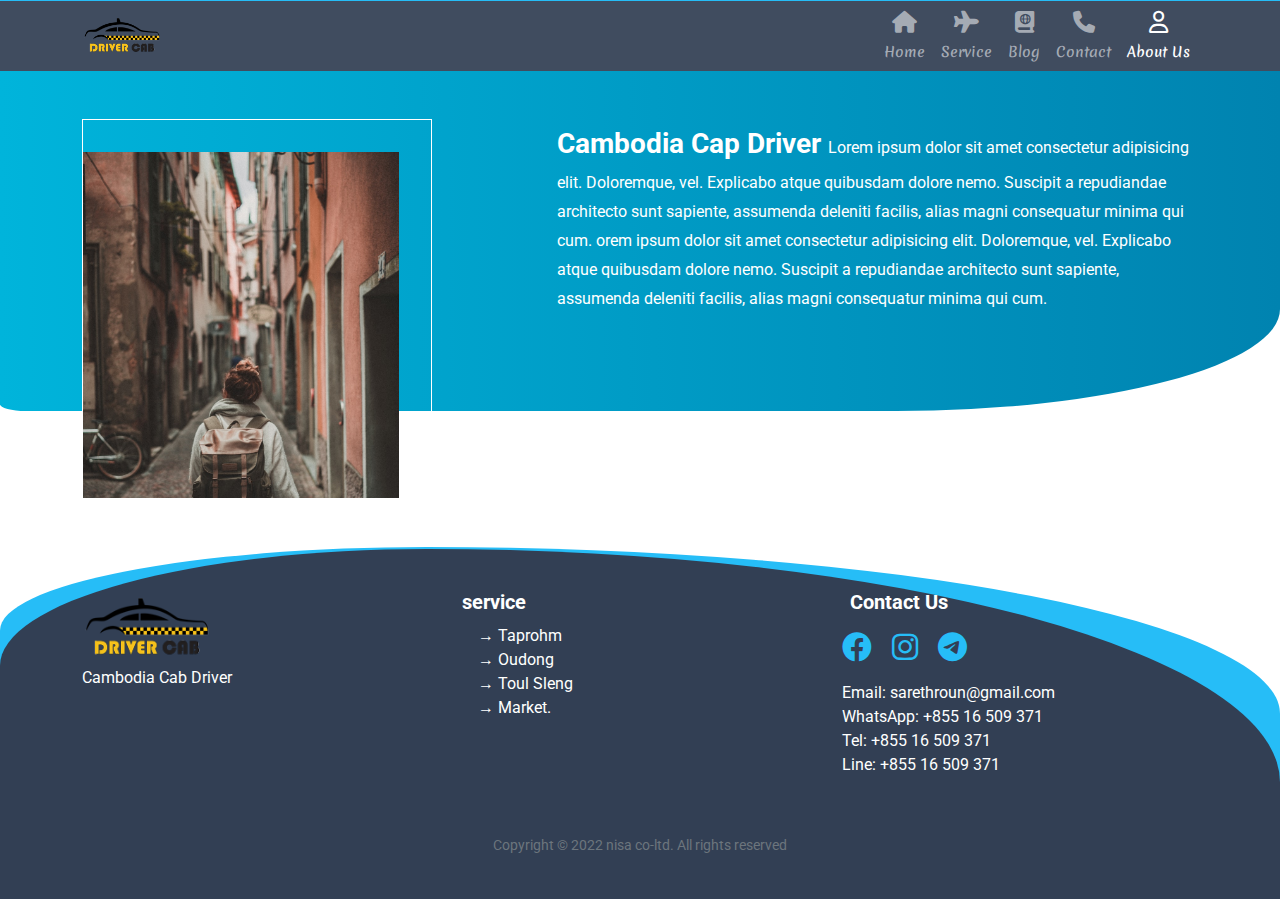
<file: page/aboutUs.html>
<!DOCTYPE html>
<html lang="en">

<head>
  <meta charset="UTF-8">
  <meta http-equiv="X-UA-Compatible" content="IE=edge">
  <meta name="viewport" content="width=device-width, initial-scale=1.0">
  <title>About us</title>
  <link rel="stylesheet" href="../style.css">
  <link rel="stylesheet" href="../css-style/about.css">
  <link rel="stylesheet" href="../css/bootstrap.min.css">
  <!-- -----------Animate.css----------- -->
  <link rel="stylesheet" href="https://cdnjs.cloudflare.com/ajax/libs/animate.css/4.1.1/animate.min.css">
  <link rel="stylesheet" href="../fontawesome-free-6.2.0-web/css/all.min.css">
  <link href="https://fonts.googleapis.com/css2?family=Abril+Fatface&family=Merienda:wght@300&family=Roboto:wght@300&display=swap" rel="stylesheet">
</head>

<body>
  <!---------------Navbar Start--------------->
  <nav class="navbar navbar-expand-lg navbar-dark p-0 sticky-top">
    <div class="container">
      <img src="../images/logo/logo.png" width="80px">
      <svg class="ham hamRotate ham1 d-lg-none" viewBox="0 0 100 100" width="50"
        onclick="this.classList.toggle('active')" data-bs-toggle="collapse" data-bs-target="#navbarSupportedContent"
        aria-controls="navbarSupportedContent" aria-expanded="false" aria-label="Toggle navigation">
        <path class="line top"
          d="m 30,33 h 40 c 0,0 9.044436,-0.654587 9.044436,-8.508902 0,-7.854315 -8.024349,-11.958003 -14.89975,-10.85914 -6.875401,1.098863 -13.637059,4.171617 -13.637059,16.368042 v 40" />
        <path class="line middle" d="m 30,50 h 40" />
        <path class="line bottom"
          d="m 30,67 h 40 c 12.796276,0 15.357889,-11.717785 15.357889,-26.851538 0,-15.133752 -4.786586,-27.274118 -16.667516,-27.274118 -11.88093,0 -18.499247,6.994427 -18.435284,17.125656 l 0.252538,40" />
      </svg>
      <div class="collapse navbar-collapse" id="navbarSupportedContent">
        <ul class="navbar-nav d-flex justify-content-between ms-auto mb-2 mb-lg-0">

          <li class="nav-item">
            <a class="nav-link" href="../index.html">
              <i class="fa-solid fa-house"></i>
              <h6>Home</h6>
            </a>
          </li>
          <li class="nav-item">
            <a class="nav-link" href="service.html">
              <i class="fa-solid fa-plane"></i>
              <h6>Service</h6>
            </a>
          </li>
          <li class="nav-item">
            <a class="nav-link" href="blog.html">
              <i class="fa-solid fa-book-atlas"></i>
              <h6>Blog</h6>
            </a>
          </li>
          <li class="nav-item">
            <a class="nav-link" href="contact.html">
              <i class="fa-solid fa-phone"></i>
              <h6>Contact</h6>
            </a>
          </li>
          <li class="nav-item">
            <a class="nav-link active" href="aboutUs.html">
              <i class="fa-regular fa-user"></i>
              <h6>About Us</h6>
            </a>
          </li>
        </ul>
      </div>
    </div>
  </nav>
  <!---------------Navbar end--------------->

  <!---------------Content Start--------------->
  <div class="container-fluid main-about-content">
    <div class="container">
      <div class="row">
        <div class="col-lg-5">
          <div class="left-about mt-5 animate__animated animate__zoomIn">
            <img src="../images/newImg/3.jfif" class="img-fluid">
          </div>
        </div>
        <div class="col-lg-7">
          <div class="right-about mt-5 animate__animated animate__zoomInDown">
            <p class="title"><span class="fw-bolder fs-3">Cambodia Cap Driver </span> Lorem ipsum dolor sit amet
              consectetur adipisicing elit. Doloremque, vel. Explicabo atque quibusdam dolore nemo. Suscipit a
              repudiandae architecto sunt sapiente, assumenda deleniti facilis, alias magni consequatur minima qui cum.
              orem ipsum dolor sit amet
              consectetur adipisicing elit. Doloremque, vel. Explicabo atque quibusdam dolore nemo. Suscipit a
              repudiandae architecto sunt sapiente, assumenda deleniti facilis, alias magni consequatur minima qui cum.
            </p>
          </div>
        </div>
      </div>
    </div>
  </div>

  <div class="box-hide"></div>

  <!-- <div class="container mt-3">
    <div class="avd-product table-responsive p-4 animate__animated animate__fadeIn">
      <table class="table table-borderless text-white">
        <thead>
          <tr style="border-bottom: 1px solid #fff;">
            <th>Editor</th>
            <th>Programming Language</th>
            <th>Devices Support</th>
            <th>Other</th>
          </tr>
        </thead>
        <tbody>
          <tr>
            <td>Visual Studio Code</td>
            <td>HTML</td>
            <td>Desktop</td>
            <td>AOS Master</td>
          </tr>
          <tr>
            <td>Adobe Photoshop2021</td>
            <td>CSS</td>
            <td>Laptop</td>
            <td>Google Font</td>
          </tr>
          <tr>
            <td>Adobe illustrator</td>
            <td>Bootstrap</td>
            <td>Ipad Pro</td>
            <td>FontAwesome</td>
          </tr>
          <tr>
            <td></td>
            <td></td>
            <td>Ipad</td>
            <td>Swiper Slider</td>
          </tr>
          <tr>
            <td></td>
            <td></td>
            <td>Phone</td>
            <td>cloudflare</td>
          </tr>
          <tr>
            <td></td>
            <td></td>
            <td></td>
            <td>Animate.css</td>
          </tr>
        </tbody>
      </table>
    </div>
  </div> -->
  <!---------------content end--------------->

  <!---------------Footer Start--------------->
  <footer class="mt-5">
    <div class="container-fluid d-flex align-items-center bg-curve">
      <div class="container">
        <div class="row mt-4">
          <div class="col-lg-4 col-md-4 col-6 mt-5 mt-lg-0 mt-md-0" data-aos="fade-right">
            <div class="ft-left">
              <div class="ft-logo text-white fw-bolder">
                <img src="../images/logo/logo.png" class="img-fluid py-2" width="130px">
              </div>
              <p class="text-white">Cambodia Cab Driver</p>
            </div>
          </div>
          <div class="col-lg-4 col-md-4 col-6 mt-5 mt-lg-0 mt-md-0" data-aos="zoom-in">
            <div class="ft-center">
              <span class="h5 text-white fw-bolder">service</span>
              <div class="ft-list">
                <ul class="list-unstyled mt-2 ms-3">
                  <li>&#8594; Taprohm</li>
                  <li>&#8594; Oudong</li>
                  <li>&#8594; Toul Sleng</li>
                  <li>&#8594; Market.</li>
                </ul>
              </div>
            </div>
          </div>
          <div class="col-lg-4 col-md-4 col-12 mt-lg-0 mt-3">
            <div class="ft-right">
              <span class="h5 text-white fw-bolder p-2">Contact Us</span>
              <div class="isocial mt-3">
                <a href="https://www.facebook.com/dara.sovita2019rupp?mibextid=ZbWKwL"><i class="fa-brands fa-facebook"></i></a>
                <a href="https://www.instagram.com/invites/contact/?i=7imd7lhukz8q&utm_content=3x39d1p"><i class="fa-brands fa-instagram mx-3"></i></a>
                <a href="https://t.me/sovitadara27"><i class="fa-brands fa-telegram"></i></a>
              </div>
              <div class="text-white mt-3 ft-txt-contact">
                Email: sarethroun@gmail.com <br>
                WhatsApp: +855 16 509 371 <br>
                Tel: +855 16 509 371 <br>
                Line: +855 16 509 371
              </div>
            </div>
          </div>
          <p class="text-center text-muted mt-5 p-2">Copyright &#169; 2022 nisa co-ltd. All rights reserved</p>
        </div>
      </div>
    </div>
  </footer>
  <!---------------Footer end--------------->


  <script src="../js/bootstrap.bundle.js"></script>
</body>

</html>
</file>
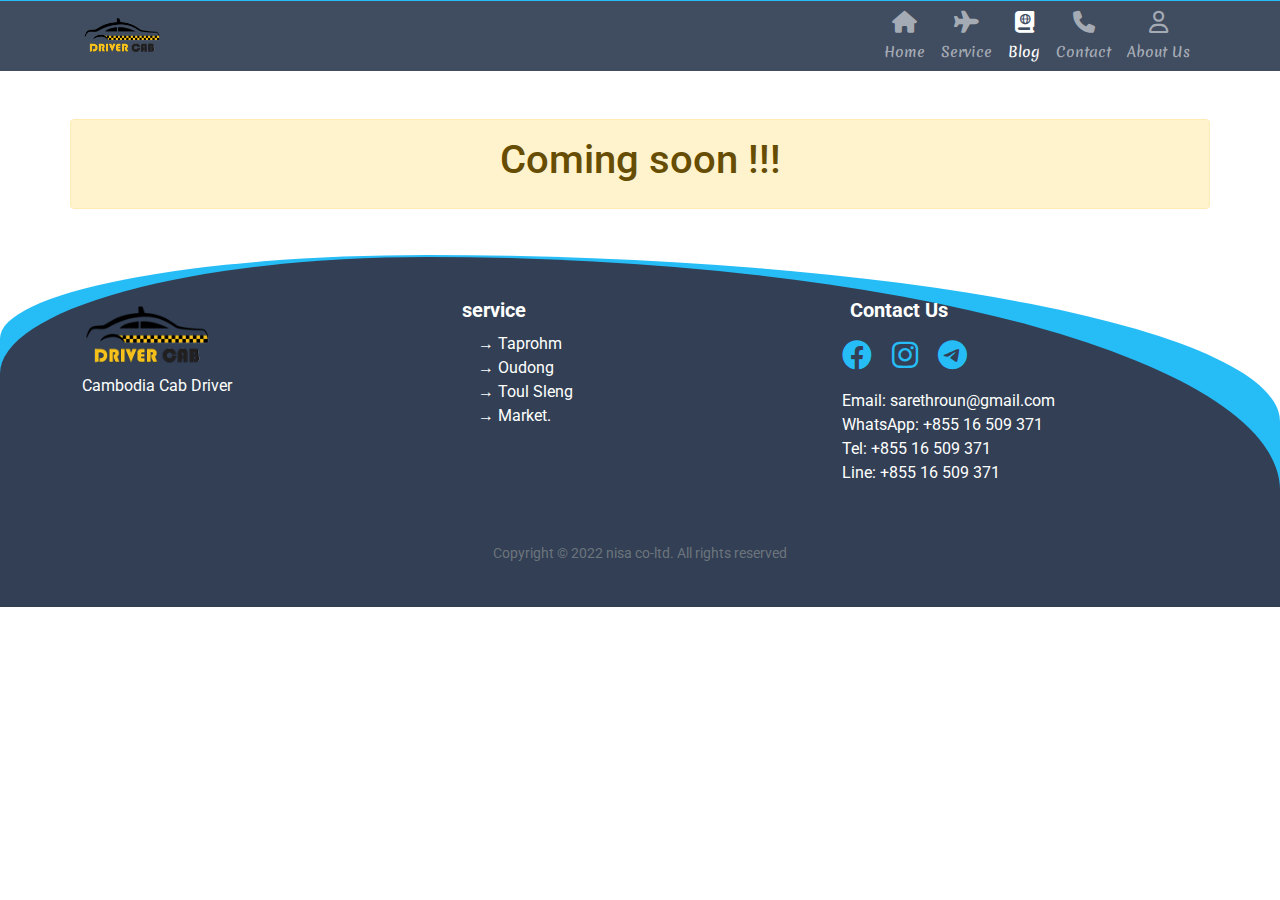
<file: page/blog.html>
<!DOCTYPE html>
<html lang="en">

<head>
  <meta charset="UTF-8">
  <meta http-equiv="X-UA-Compatible" content="IE=edge">
  <meta name="viewport" content="width=device-width, initial-scale=1.0">
  <title>About us</title>
  <link rel="stylesheet" href="../style.css">
  <link rel="stylesheet" href="../css-style/about.css">
  <link rel="stylesheet" href="../css/bootstrap.min.css">
  <!-- -----------Animate.css----------- -->
  <link rel="stylesheet" href="https://cdnjs.cloudflare.com/ajax/libs/animate.css/4.1.1/animate.min.css">
  <link rel="stylesheet" href="../fontawesome-free-6.2.0-web/css/all.min.css">
  <link href="https://fonts.googleapis.com/css2?family=Abril+Fatface&family=Merienda:wght@300&family=Roboto:wght@300&display=swap" rel="stylesheet">
</head>

<body>
  <!---------------Navbar Start--------------->
  <nav class="navbar navbar-expand-lg navbar-dark p-0 sticky-top">
    <div class="container">
      <img src="../images/logo/logo.png" width="80px">
      <svg class="ham hamRotate ham1 d-lg-none" viewBox="0 0 100 100" width="50"
        onclick="this.classList.toggle('active')" data-bs-toggle="collapse" data-bs-target="#navbarSupportedContent"
        aria-controls="navbarSupportedContent" aria-expanded="false" aria-label="Toggle navigation">
        <path class="line top"
          d="m 30,33 h 40 c 0,0 9.044436,-0.654587 9.044436,-8.508902 0,-7.854315 -8.024349,-11.958003 -14.89975,-10.85914 -6.875401,1.098863 -13.637059,4.171617 -13.637059,16.368042 v 40" />
        <path class="line middle" d="m 30,50 h 40" />
        <path class="line bottom"
          d="m 30,67 h 40 c 12.796276,0 15.357889,-11.717785 15.357889,-26.851538 0,-15.133752 -4.786586,-27.274118 -16.667516,-27.274118 -11.88093,0 -18.499247,6.994427 -18.435284,17.125656 l 0.252538,40" />
      </svg>
      <div class="collapse navbar-collapse" id="navbarSupportedContent">
        <ul class="navbar-nav d-flex justify-content-between ms-auto mb-2 mb-lg-0">

          <li class="nav-item">
            <a class="nav-link" href="../index.html">
              <i class="fa-solid fa-house"></i>
              <h6>Home</h6>
            </a>
          </li>
          <li class="nav-item">
            <a class="nav-link" href="service.html">
              <i class="fa-solid fa-plane"></i>
              <h6>Service</h6>
            </a>
          </li>
          <li class="nav-item">
            <a class="nav-link active" href="blog.html">
              <i class="fa-solid fa-book-atlas"></i>
              <h6>Blog</h6>
            </a>
          </li>
          <li class="nav-item">
            <a class="nav-link" href="contact.html">
              <i class="fa-solid fa-phone"></i>
              <h6>Contact</h6>
            </a>
          </li>
          <li class="nav-item">
            <a class="nav-link" href="aboutUs.html">
              <i class="fa-regular fa-user"></i>
              <h6>About Us</h6>
            </a>
          </li>
        </ul>
      </div>
    </div>
  </nav>
  <!---------------Navbar end--------------->

  <!---------------Content Start--------------->
    <div class="container alert alert-warning mt-5">
        <h1 class="text-center">Coming soon !!!</h1>
    </div>
  <!---------------content end--------------->

  <!---------------Footer Start--------------->
  <footer class="mt-5">
    <div class="container-fluid d-flex align-items-center bg-curve">
      <div class="container">
        <div class="row mt-4">
          <div class="col-lg-4 col-md-4 col-6 mt-5 mt-lg-0 mt-md-0" data-aos="fade-right">
            <div class="ft-left">
              <div class="ft-logo text-white fw-bolder">
                <img src="../images/logo/logo.png" class="img-fluid py-2" width="130px">
              </div>
              <p class="text-white">Cambodia Cab Driver</p>
            </div>
          </div>
          <div class="col-lg-4 col-md-4 col-6 mt-5 mt-lg-0 mt-md-0" data-aos="zoom-in">
            <div class="ft-center">
              <span class="h5 text-white fw-bolder">service</span>
              <div class="ft-list">
                <ul class="list-unstyled mt-2 ms-3">
                  <li>&#8594; Taprohm</li>
                  <li>&#8594; Oudong</li>
                  <li>&#8594; Toul Sleng</li>
                  <li>&#8594; Market.</li>
                </ul>
              </div>
            </div>
          </div>
          <div class="col-lg-4 col-md-4 col-12 mt-lg-0 mt-3">
            <div class="ft-right">
              <span class="h5 text-white fw-bolder p-2">Contact Us</span>
              <div class="isocial mt-3">
                <a href="https://www.facebook.com/dara.sovita2019rupp?mibextid=ZbWKwL"><i class="fa-brands fa-facebook"></i></a>
                <a href="https://www.instagram.com/invites/contact/?i=7imd7lhukz8q&utm_content=3x39d1p"><i class="fa-brands fa-instagram mx-3"></i></a>
                <a href="https://t.me/sovitadara27"><i class="fa-brands fa-telegram"></i></a>
              </div>
              <div class="text-white mt-3 ft-txt-contact">
                Email: sarethroun@gmail.com <br>
                WhatsApp: +855 16 509 371 <br>
                Tel: +855 16 509 371 <br>
                Line: +855 16 509 371
              </div>
            </div>
          </div>
          <p class="text-center text-muted mt-5 p-2">Copyright &#169; 2022 nisa co-ltd. All rights reserved</p>
        </div>
      </div>
    </div>
  </footer>
  <!---------------Footer end--------------->


  <script src="../js/bootstrap.bundle.js"></script>
</body>

</html>
</file>
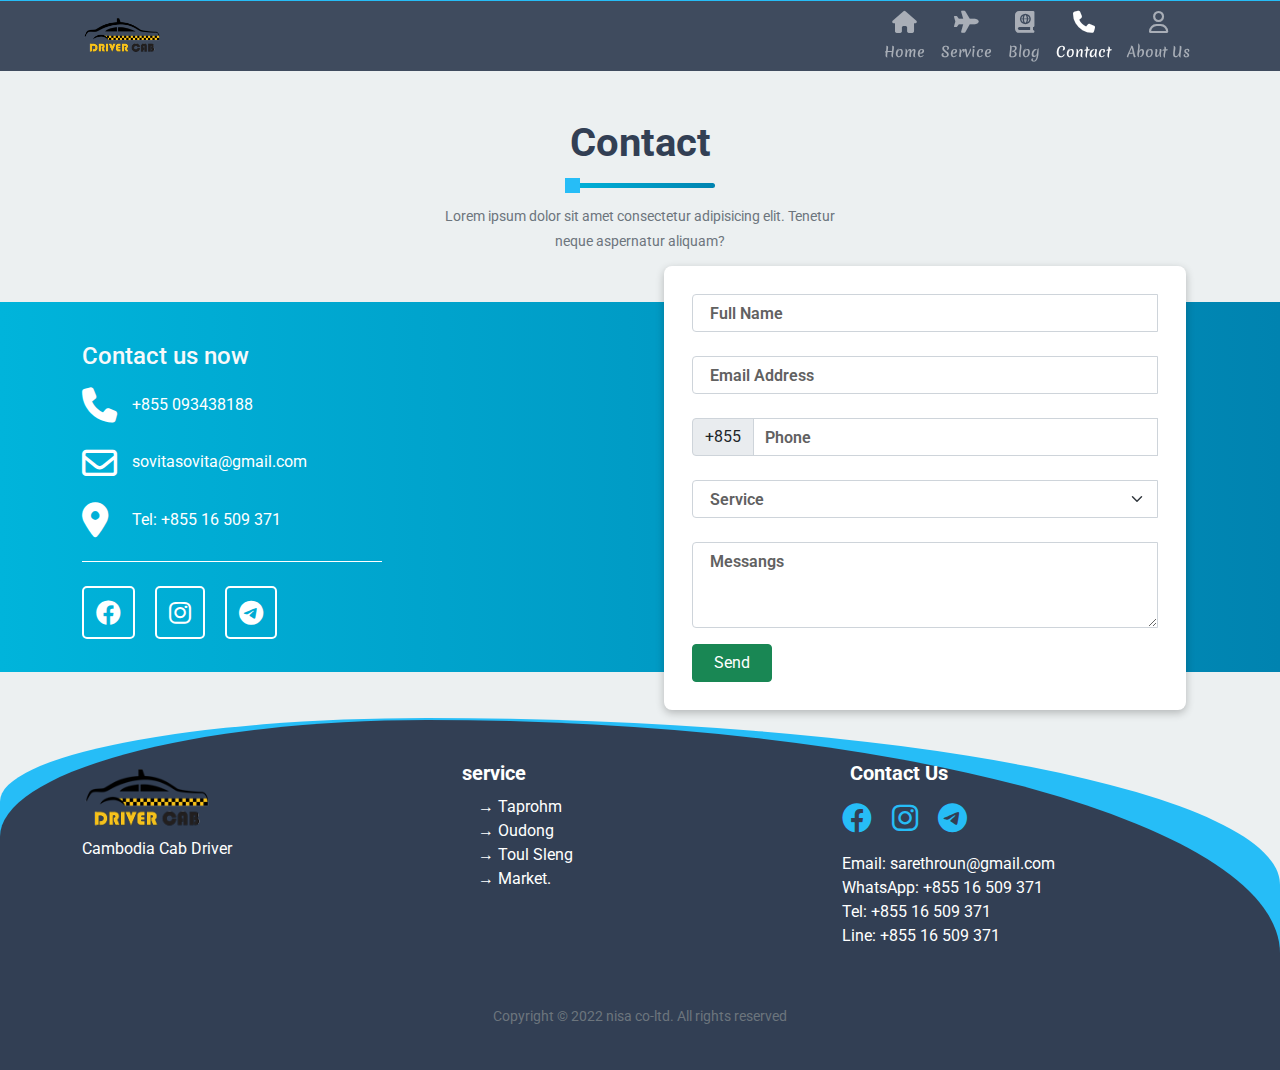
<file: page/contact.html>
<!DOCTYPE html>
<html lang="en">
<head>
    <meta charset="UTF-8">
    <meta http-equiv="X-UA-Compatible" content="IE=edge">
    <meta name="viewport" content="width=device-width, initial-scale=1.0">
    <title>Contact</title>
    <link rel="stylesheet" href="../style.css">
    <link rel="stylesheet" href="../css-style/contact.css">
    <link rel="stylesheet" href="../css/bootstrap.min.css">
    <link rel="stylesheet" href="../fontawesome-free-6.2.0-web/css/all.min.css">
    <link href="https://fonts.googleapis.com/css2?family=Abril+Fatface&family=Merienda:wght@300&family=Roboto:wght@300&display=swap" rel="stylesheet">
</head>
<body>
  <nav class="navbar navbar-expand-lg navbar-dark p-0 sticky-top">
    <div class="container">
      <img src="../images/logo/logo.png" width="80px">
      <svg class="ham hamRotate ham1 d-lg-none" viewBox="0 0 100 100" width="50" onclick="this.classList.toggle('active')"
      data-bs-toggle="collapse" data-bs-target="#navbarSupportedContent" aria-controls="navbarSupportedContent" aria-expanded="false" aria-label="Toggle navigation">
        <path
              class="line top"
              d="m 30,33 h 40 c 0,0 9.044436,-0.654587 9.044436,-8.508902 0,-7.854315 -8.024349,-11.958003 -14.89975,-10.85914 -6.875401,1.098863 -13.637059,4.171617 -13.637059,16.368042 v 40" />
        <path
              class="line middle"
              d="m 30,50 h 40" />
        <path
              class="line bottom"
              d="m 30,67 h 40 c 12.796276,0 15.357889,-11.717785 15.357889,-26.851538 0,-15.133752 -4.786586,-27.274118 -16.667516,-27.274118 -11.88093,0 -18.499247,6.994427 -18.435284,17.125656 l 0.252538,40" />
      </svg>
      <div class="collapse navbar-collapse" id="navbarSupportedContent">
        <ul class="navbar-nav d-flex justify-content-between ms-auto mb-2 mb-lg-0">

          <li class="nav-item">
            <a class="nav-link" href="../index.html">
              <i class="fa-solid fa-house"></i>
              <h6>Home</h6>
            </a>
          </li>
          <li class="nav-item">
            <a class="nav-link" href="service.html">
              <i class="fa-solid fa-plane"></i>
              <h6>Service</h6>
            </a>
          </li>
          <li class="nav-item">
            <a class="nav-link" href="blog.html">
              <i class="fa-solid fa-book-atlas"></i>
              <h6>Blog</h6>
            </a>
          </li>
          <li class="nav-item">
            <a class="nav-link active" href="contact.html">
              <i class="fa-solid fa-phone"></i>
              <h6>Contact</h6>
            </a>
          </li>
          <li class="nav-item">
            <a class="nav-link" href="aboutUs.html">
              <i class="fa-regular fa-user"></i>
              <h6>About Us</h6>
            </a>
          </li>
        </ul>
      </div>
    </div>
  </nav>

    <!--Container contact start-->
    <div class="container mt-5">
      <div class="head-content" data-aos="fade-right" data-aos-offset="300" data-aos-easing="ease-in-sine">
        <div class="h1 text-center pb-2 fw-bold">Contact</div>
        <div class="line"></div>
        <p class="text-center text-muted mt-3">
          Lorem ipsum dolor sit amet consectetur adipisicing elit. Tenetur neque aspernatur aliquam?
        </p>
      </div>
    </div>
    <div class="container-fluid main mt-5">
      <div class="container">
        <div class="row ">
          <div class="col-lg-6 col-md-6 col-sm-12 pt-3">
            <div class="content-list mt-4">
              <h4 class="text-light">Contact us now</h4>
              <div class="con-icon d-flex flex-column align-items-start justify-content-between mt-3">
                <a href="#">
                  <i class="fa-solid fa-phone"></i>
                  <span>+855 093438188</span>
                </a>
                <a href="#">
                  <i class="fa-regular fa-envelope"></i>
                  <span>sovitasovita@gmail.com</span>
                </a>
                <a href="#">
                  <i class="fa-solid fa-location-dot"></i>
                  <span>Tel: +855 16 509 371</span>
                </a>
              </div>
              <div class="con-line my-4"></div>
              <div class="con-isocial me-auto">
                <a href="#"><i class="fa-brands fa-facebook"></i></a>
                <a href="#"><i class="fa-brands fa-instagram mx-3"></i></a>
                <a href="#"><i class="fa-brands fa-telegram"></i></a>
              </div>
            </div>
          </div>
          <div class="col-lg-6 col-md-6 col-sm-12 p-4">
            <div class="box-form">
              <form action="" class="main-form">
                <div class="mb-4 input-group">
                  <input type="text" class="form-control" id="name" placeholder="" required>
                  <label for="name" class="form-label">Full Name</label>
                </div>
                <div class="mb-4 input-group">
                  <input type="text" class="form-control" id="email" placeholder="" required>
                  <label for="email" class="form-label">Email Address</label>
                </div>
                <div class="mb-4 input-group">
                    <span class="input-group-text" id="basic-addon1">+855</span>
                    <input type="number" class="form-control" id="phone" required>
                    <label for="phone" class="form-label">Phone</label>
                </div>
                <div class="mb-4 input-group">
                  <select class="form-select" name="service" id="service" required>
                    <option selected></option>
                    <option value="Decor">Kratie</option>
                    <option value="constraution">khoh kong</option>
                    <option value="constraution">Phnom Penh</option>
                    <option value="constraution">Other</option>
                  </select>
                  <label for="service" class="form-label">Service</label>
                </div>
                <div class="input-group">
                  <textarea name="textArea" id="textArea" cols="20" rows="3" class="form-control" placeholder="" required></textarea>
                  <label for="textArea" class="form-label">Messangs</label>
                </div>
                <button type="submit" class="btn btn-success mt-3">Send</button>
              </form>
            </div>
          </div>
        </div>
      </div>
    </div>
    <div class="hiden-box d-lg-none d-md-none d-block"></div>

    <!-- ---------Footer Start-------- -->
    <footer class="mt-5">
      <div class="container-fluid d-flex align-items-center bg-curve">
        <div class="container">
          <div class="row mt-4">
            <div class="col-lg-4 col-md-4 col-6 mt-5 mt-lg-0 mt-md-0" data-aos="fade-right">
              <div class="ft-left">
                <div class="ft-logo text-white fw-bolder">
                  <img src="../images/logo/logo.png" class="img-fluid py-2" width="130px">
                </div>
                <p class="text-white">Cambodia Cab Driver</p>
              </div>
            </div>
            <div class="col-lg-4 col-md-4 col-6 mt-5 mt-lg-0 mt-md-0" data-aos="zoom-in">
              <div class="ft-center">
                <span class="h5 text-white fw-bolder">service</span>
                <div class="ft-list">
                  <ul class="list-unstyled mt-2 ms-3">
                    <li>&#8594; Taprohm</li>
                    <li>&#8594; Oudong</li>
                    <li>&#8594; Toul Sleng</li>
                    <li>&#8594; Market.</li>
                  </ul>
                </div>
              </div>
            </div>
            <div class="col-lg-4 col-md-4 col-12 mt-lg-0 mt-3">
              <div class="ft-right">
                <span class="h5 text-white fw-bolder p-2">Contact Us</span>
                <div class="isocial mt-3">
                  <a href="https://www.facebook.com/dara.sovita2019rupp?mibextid=ZbWKwL"><i class="fa-brands fa-facebook"></i></a>
                  <a href="https://www.instagram.com/invites/contact/?i=7imd7lhukz8q&utm_content=3x39d1p"><i class="fa-brands fa-instagram mx-3"></i></a>
                  <a href="https://t.me/sovitadara27"><i class="fa-brands fa-telegram"></i></a>
                </div>
                <div class="text-white mt-3 ft-txt-contact">
                  Email: sarethroun@gmail.com <br>
                  WhatsApp: +855 16 509 371 <br>
                  Tel: +855 16 509 371 <br>
                  Line: +855 16 509 371
                </div>
              </div>
            </div>
            <p class="text-center text-muted mt-5 p-2">Copyright &#169; 2022 nisa co-ltd. All rights reserved</p>
          </div>
        </div>
      </div>
    </footer>
    <!-- ---------Footer End-------- -->

    <script src="../js/bootstrap.bundle.js"></script>
</body>
</html>
</file>
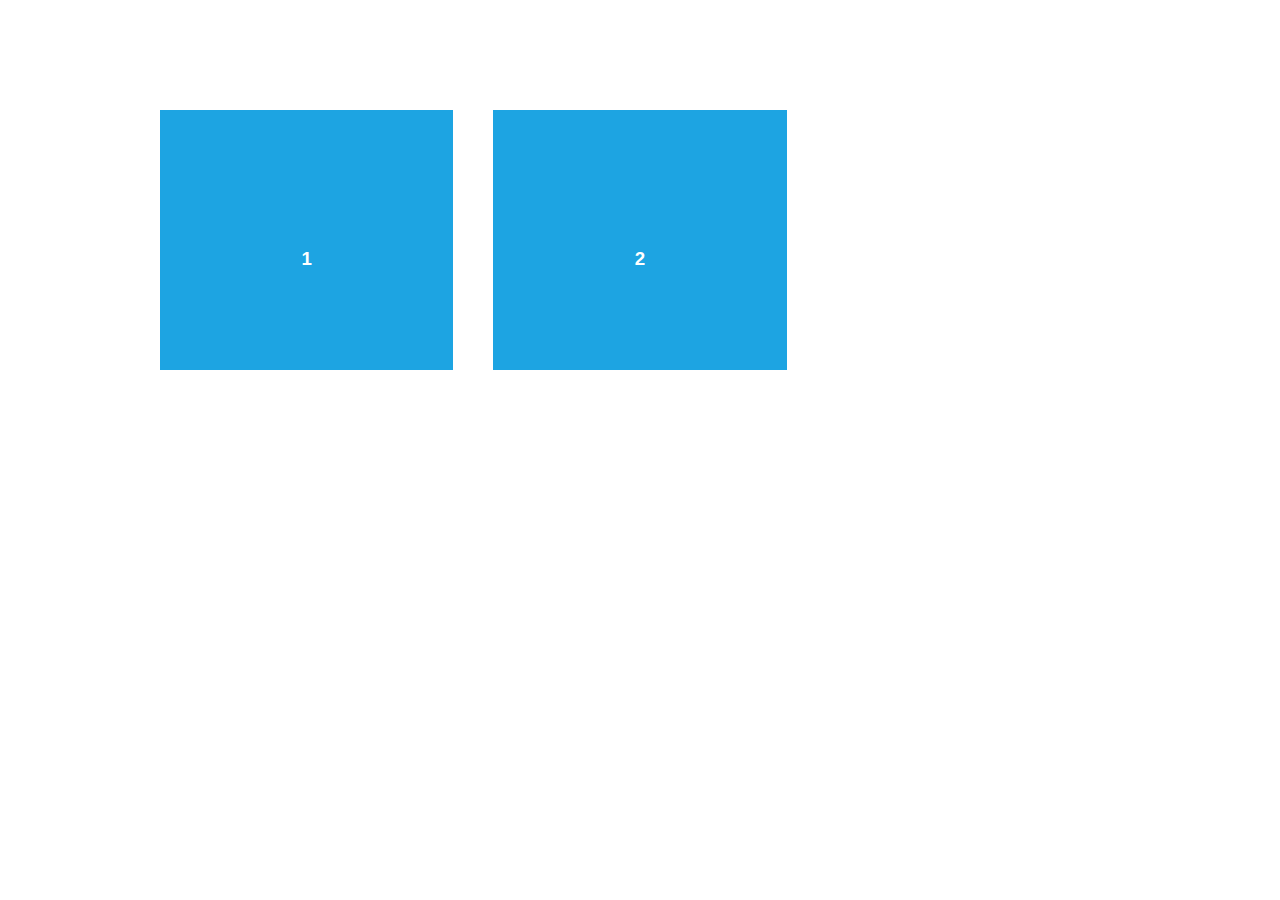
<file: aos-master/demo/async.html>
<!DOCTYPE html>
<html>
  <head>
    <meta charset="utf-8">
    <title>AOS - Animate on scroll library</title>
    <meta name="viewport" content="width=device-width">
    <link rel="stylesheet" href="css/styles.css" />
    <link rel="stylesheet" href="../dist/aos.css" />
  </head>
  <body>
    <div id="aos-demo" class="aos-all"></div>

    <script src="../dist/aos.js"></script>
    <script>
      AOS.init({
        easing: 'ease-in-out-sine'
      });

      setInterval(addItem, 300);

      var itemsCounter = 1;
      var container = document.getElementById('aos-demo');

      function addItem () {
        if (itemsCounter > 42) return;
        var item = document.createElement('div');
        item.classList.add('aos-item');
        item.setAttribute('data-aos', 'fade-up');
        item.innerHTML = '<div class="aos-item__inner"><h3>' + itemsCounter + '</h3></div>';
        container.appendChild(item);
        itemsCounter++;
      }
    </script>
  </body>
</html>
</file>
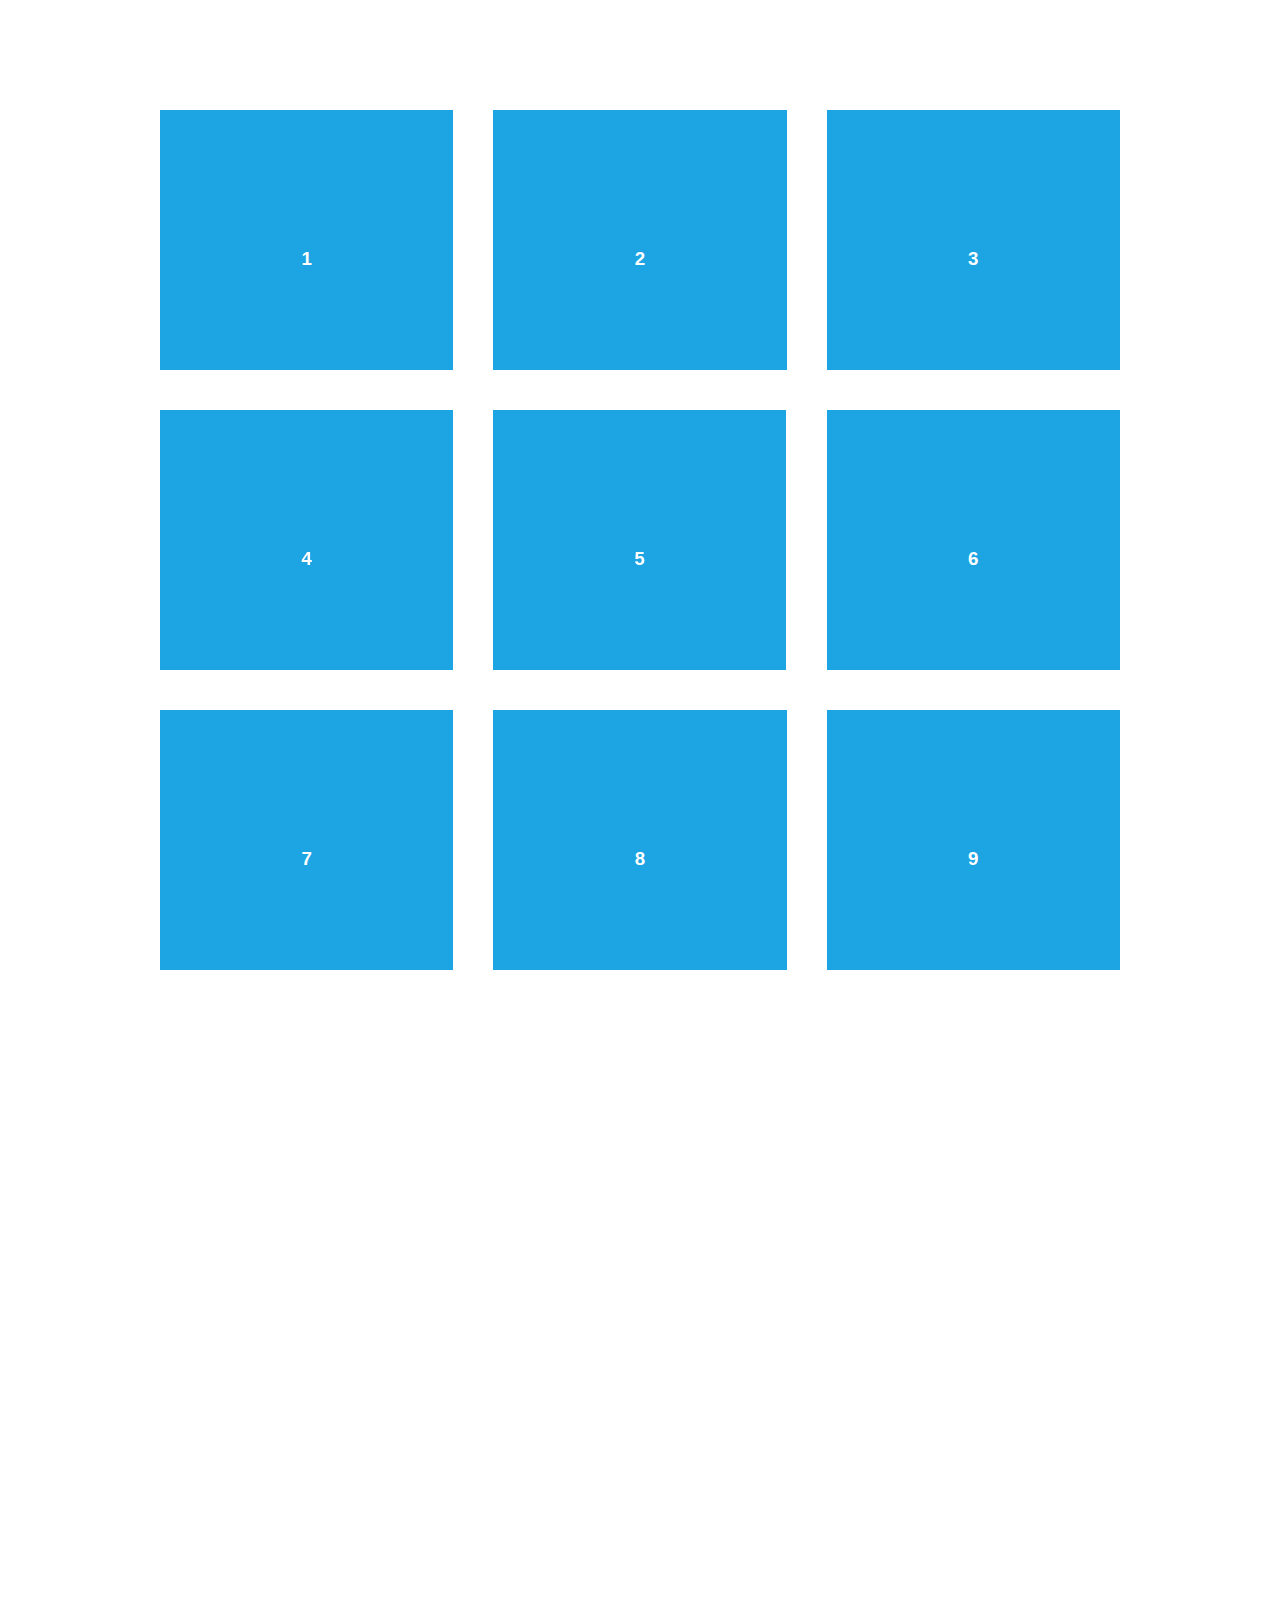
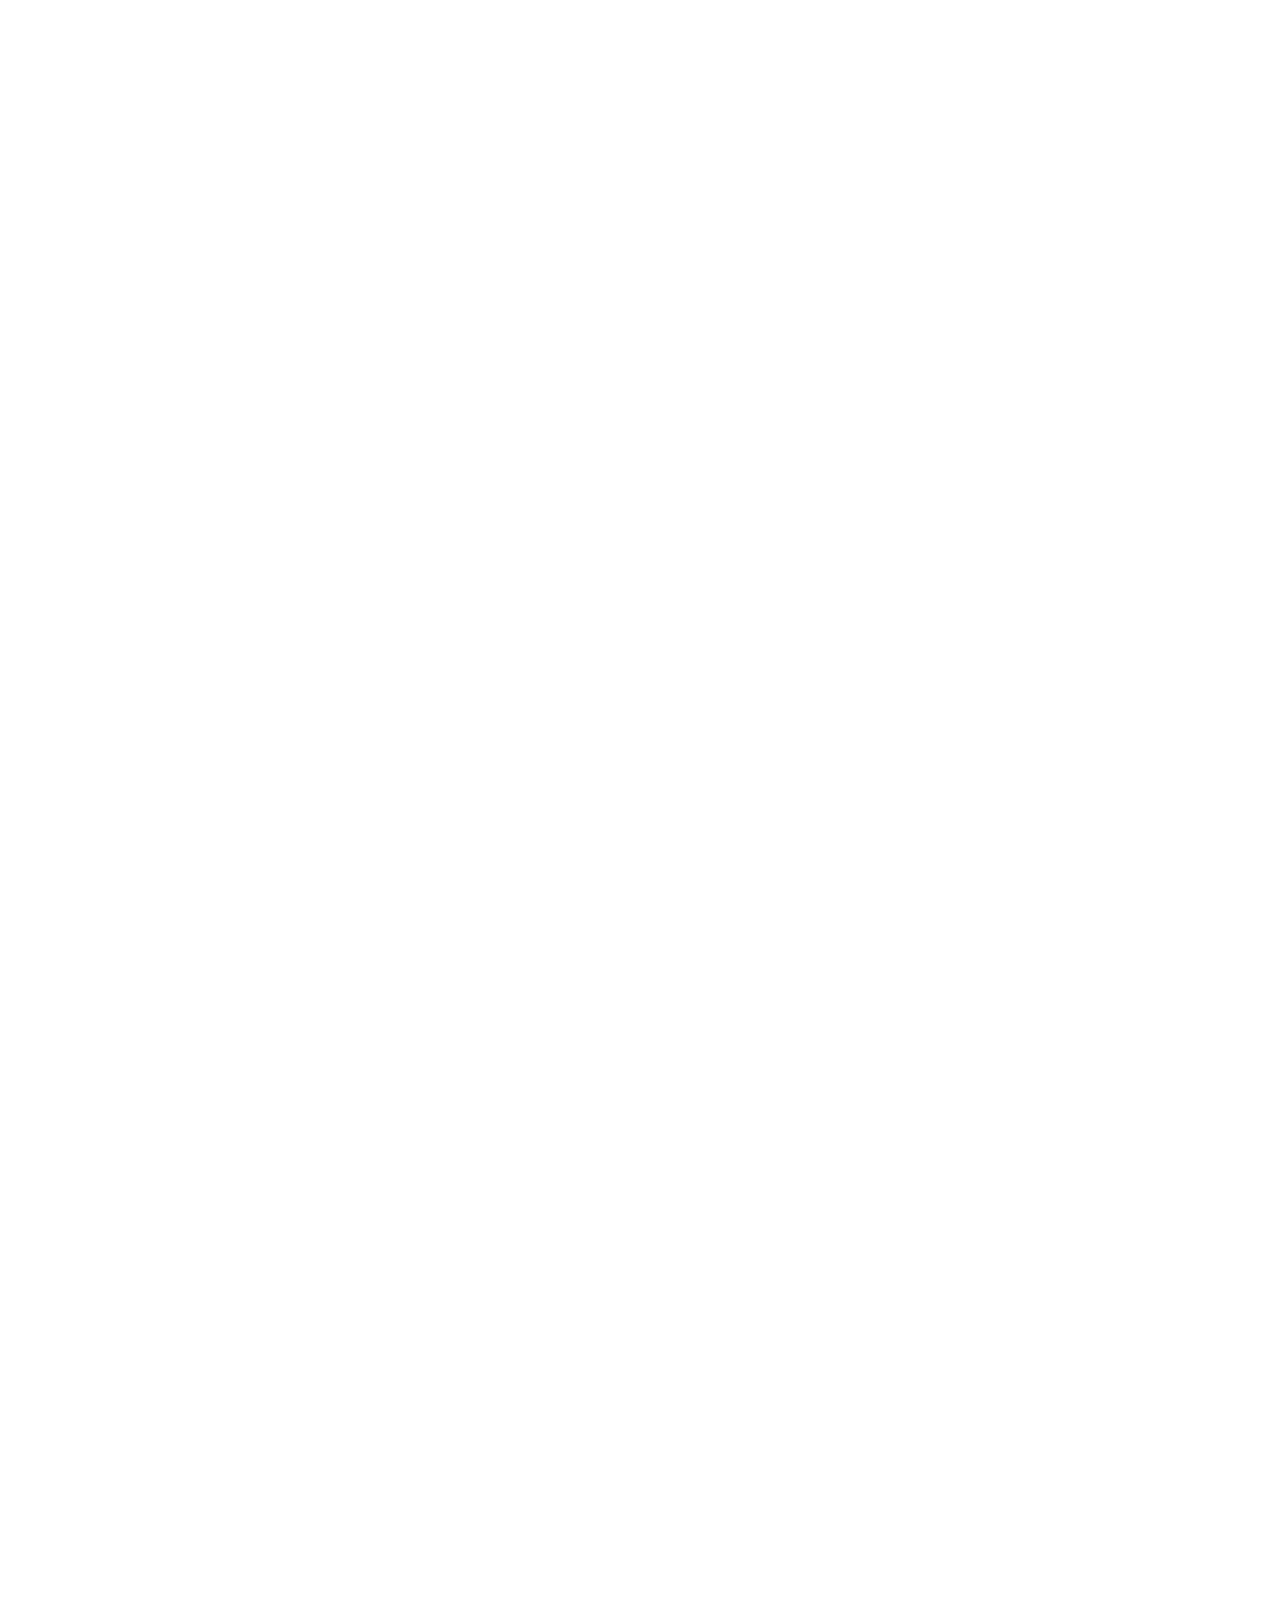
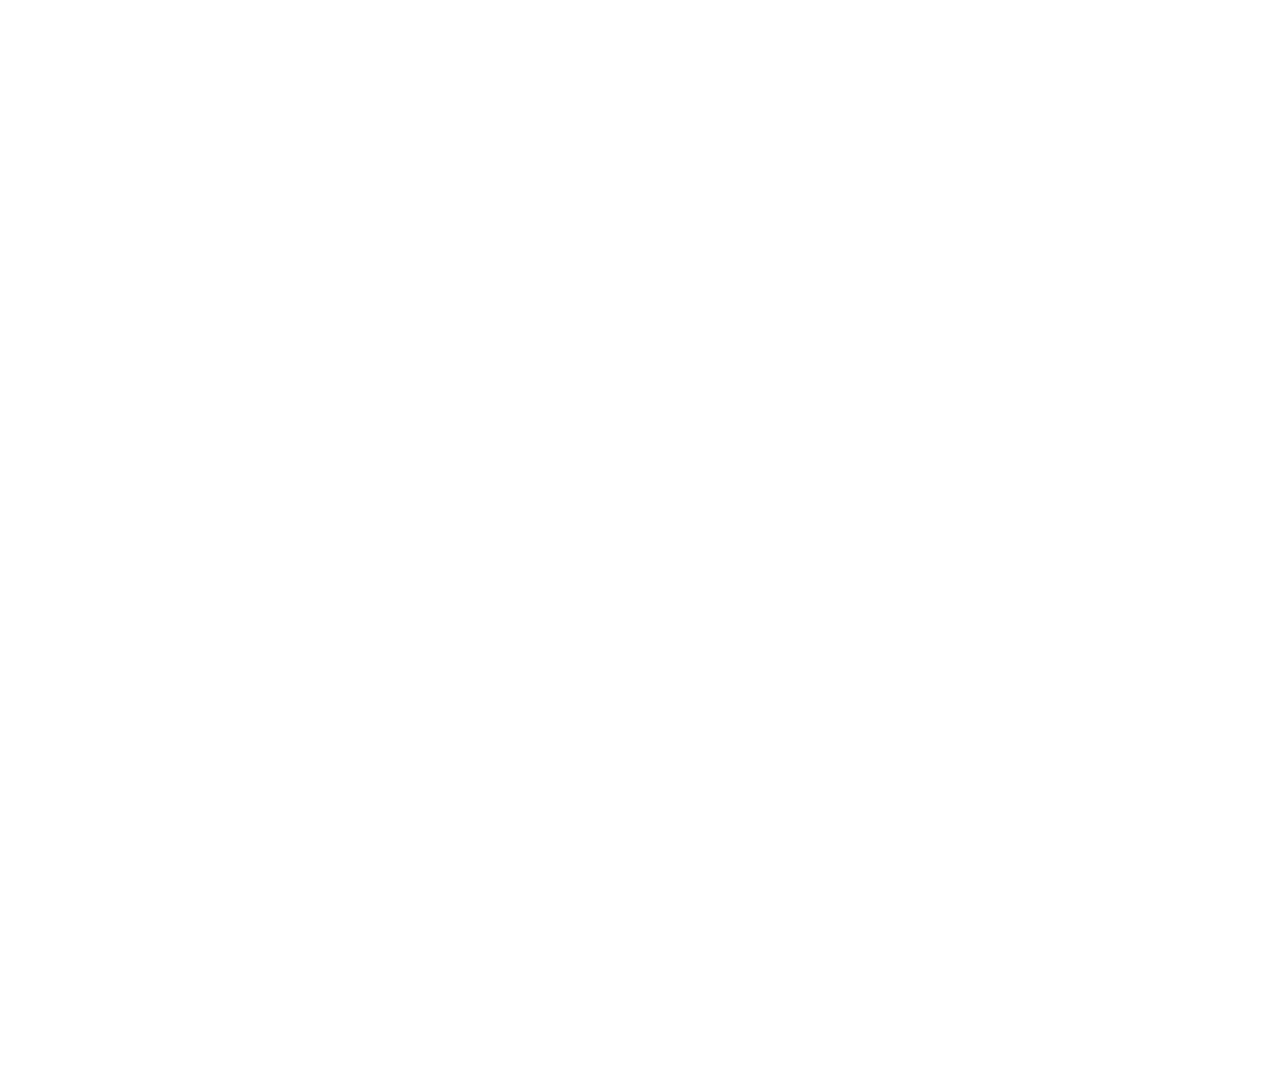
<file: aos-master/demo/simple.html>
<!DOCTYPE html>
<html>
  <head>
    <meta charset="utf-8">
    <title>AOS - Animate on scroll library</title>
    <meta name="viewport" content="width=device-width">
    <link rel="stylesheet" href="css/styles.css" />
    <link rel="stylesheet" href="../dist/aos.css" />
    <!--[if lt IE 9]>
    <script src="//html5shiv.googlecode.com/svn/trunk/html5.js"></script>
    <![endif]-->
  </head>
  <body>
    <div id="transcroller-body" class="aos-all">
      <div class="aos-item" data-aos="fade-up">
        <div class="aos-item__inner"><h3>1</h3></div>
      </div>
      <div class="aos-item" data-aos="fade-down">
        <div class="aos-item__inner"><h3>2</h3></div>
      </div>
      <div class="aos-item" data-aos="zoom-out-down">
        <div class="aos-item__inner"><h3>3</h3></div>
      </div>
      <div class="aos-item" data-aos="flip-down">
        <div class="aos-item__inner"><h3>4</h3></div>
      </div>
      <div class="aos-item" data-aos="flip-up">
        <div class="aos-item__inner"><h3>5</h3></div>
      </div>
      <div class="aos-item" data-aos="fade-down">
        <div class="aos-item__inner"><h3>6</h3></div>
      </div>
      <div class="aos-item" data-aos="fade-in">
        <div class="aos-item__inner"><h3>7</h3></div>
      </div>
      <div class="aos-item" data-aos="fade-down">
        <div class="aos-item__inner"><h3>8</h3></div>
      </div>
      <div class="aos-item" data-aos="fade-in">
        <div class="aos-item__inner"><h3>9</h3></div>
      </div>
      <div class="aos-item" data-aos="fade-down">
        <div class="aos-item__inner"><h3>10</h3></div>
      </div>
      <div class="aos-item" data-aos="fade-up">
        <div class="aos-item__inner"><h3>11</h3></div>
      </div>
      <div class="aos-item" data-aos="fade-down">
        <div class="aos-item__inner"><h3>12</h3></div>
      </div>
      <div class="aos-item" data-aos="fade-in">
        <div class="aos-item__inner"><h3>13</h3></div>
      </div>
      <div class="aos-item" data-aos="fade-up">
        <div class="aos-item__inner"><h3>14</h3></div>
      </div>
      <div class="aos-item" data-aos="fade-in">
        <div class="aos-item__inner"><h3>15</h3></div>
      </div>
      <div class="aos-item" data-aos="fade-up">
        <div class="aos-item__inner"><h3>16</h3></div>
      </div>
      <div class="aos-item" data-aos="fade-down">
        <div class="aos-item__inner"><h3>17</h3></div>
      </div>
      <div class="aos-item" data-aos="fade-up">
        <div class="aos-item__inner"><h3>18</h3></div>
      </div>
      <div class="aos-item" data-aos="zoom-out">
        <div class="aos-item__inner"><h3>19</h3></div>
      </div>
      <div class="aos-item" data-aos="fade-up">
        <div class="aos-item__inner"><h3>20</h3></div>
      </div>
      <div class="aos-item" data-aos="zoom-out">
        <div class="aos-item__inner"><h3>21</h3></div>
      </div>
      <div class="aos-item" data-aos="fade-in">
        <div class="aos-item__inner"><h3>22</h3></div>
      </div>
      <div class="aos-item" data-aos="zoom-out-up">
        <div class="aos-item__inner"><h3>23</h3></div>
      </div>
      <div class="aos-item" data-aos="zoom-out-down">
        <div class="aos-item__inner"><h3>24</h3></div>
      </div>
      <div class="aos-item" data-aos="fade-in">
        <div class="aos-item__inner"><h3>25</h3></div>
      </div>
      <div class="aos-item" data-aos="fade-in">
        <div class="aos-item__inner"><h3>26</h3></div>
      </div>
      <div class="aos-item" data-aos="fade-in">
        <div class="aos-item__inner"><h3>27</h3></div>
      </div>
      <div class="aos-item" data-aos="fade-in">
        <div class="aos-item__inner"><h3>28</h3></div>
      </div>
      <div class="aos-item" data-aos="fade-in">
        <div class="aos-item__inner"><h3>29</h3></div>
      </div>
      <div class="aos-item" data-aos="fade-in">
        <div class="aos-item__inner"><h3>30</h3></div>
      </div>
      <div class="aos-item" data-aos="fade-in">
        <div class="aos-item__inner"><h3>31</h3></div>
      </div>
      <div class="aos-item" data-aos="fade-in">
        <div class="aos-item__inner"><h3>32</h3></div>
      </div>
      <div class="aos-item" data-aos="fade-in">
        <div class="aos-item__inner"><h3>33</h3></div>
      </div>
      <div class="aos-item" data-aos="fade-in">
        <div class="aos-item__inner"><h3>34</h3></div>
      </div>
      <div class="aos-item" data-aos="fade-in">
        <div class="aos-item__inner"><h3>35</h3></div>
      </div>
      <div class="aos-item" data-aos="fade-in">
        <div class="aos-item__inner"><h3>36</h3></div>
      </div>
      <div class="aos-item" data-aos="fade-in">
        <div class="aos-item__inner"><h3>37</h3></div>
      </div>
      <div class="aos-item" data-aos="fade-in">
        <div class="aos-item__inner"><h3>38</h3></div>
      </div>
      <div class="aos-item" data-aos="fade-in">
        <div class="aos-item__inner"><h3>39</h3></div>
      </div>
      <div class="aos-item" data-aos="fade-in">
        <div class="aos-item__inner"><h3>40</h3></div>
      </div>
      <div class="aos-item" data-aos="fade-in">
        <div class="aos-item__inner"><h3>41</h3></div>
      </div>
      <div class="aos-item" data-aos="fade-in">
        <div class="aos-item__inner"><h3>42</h3></div>
      </div>
    </div>

    <script src="../dist/aos.js"></script>
    <script>
      AOS.init({
        easing: 'ease-in-out-sine'
      });
    </script>

    <!-- <script src="//cdnjs.cloudflare.com/ajax/libs/require.js/2.1.11/require.min.js"></script>
    <script>
      requirejs.config({
          baseUrl: '../dist',
      });

      require(['aos'], function(AOS){
          AOS.init({
              easing: 'ease-in-out-sine'
          });
      });
    </script> -->
  </body>
</html>
</file>
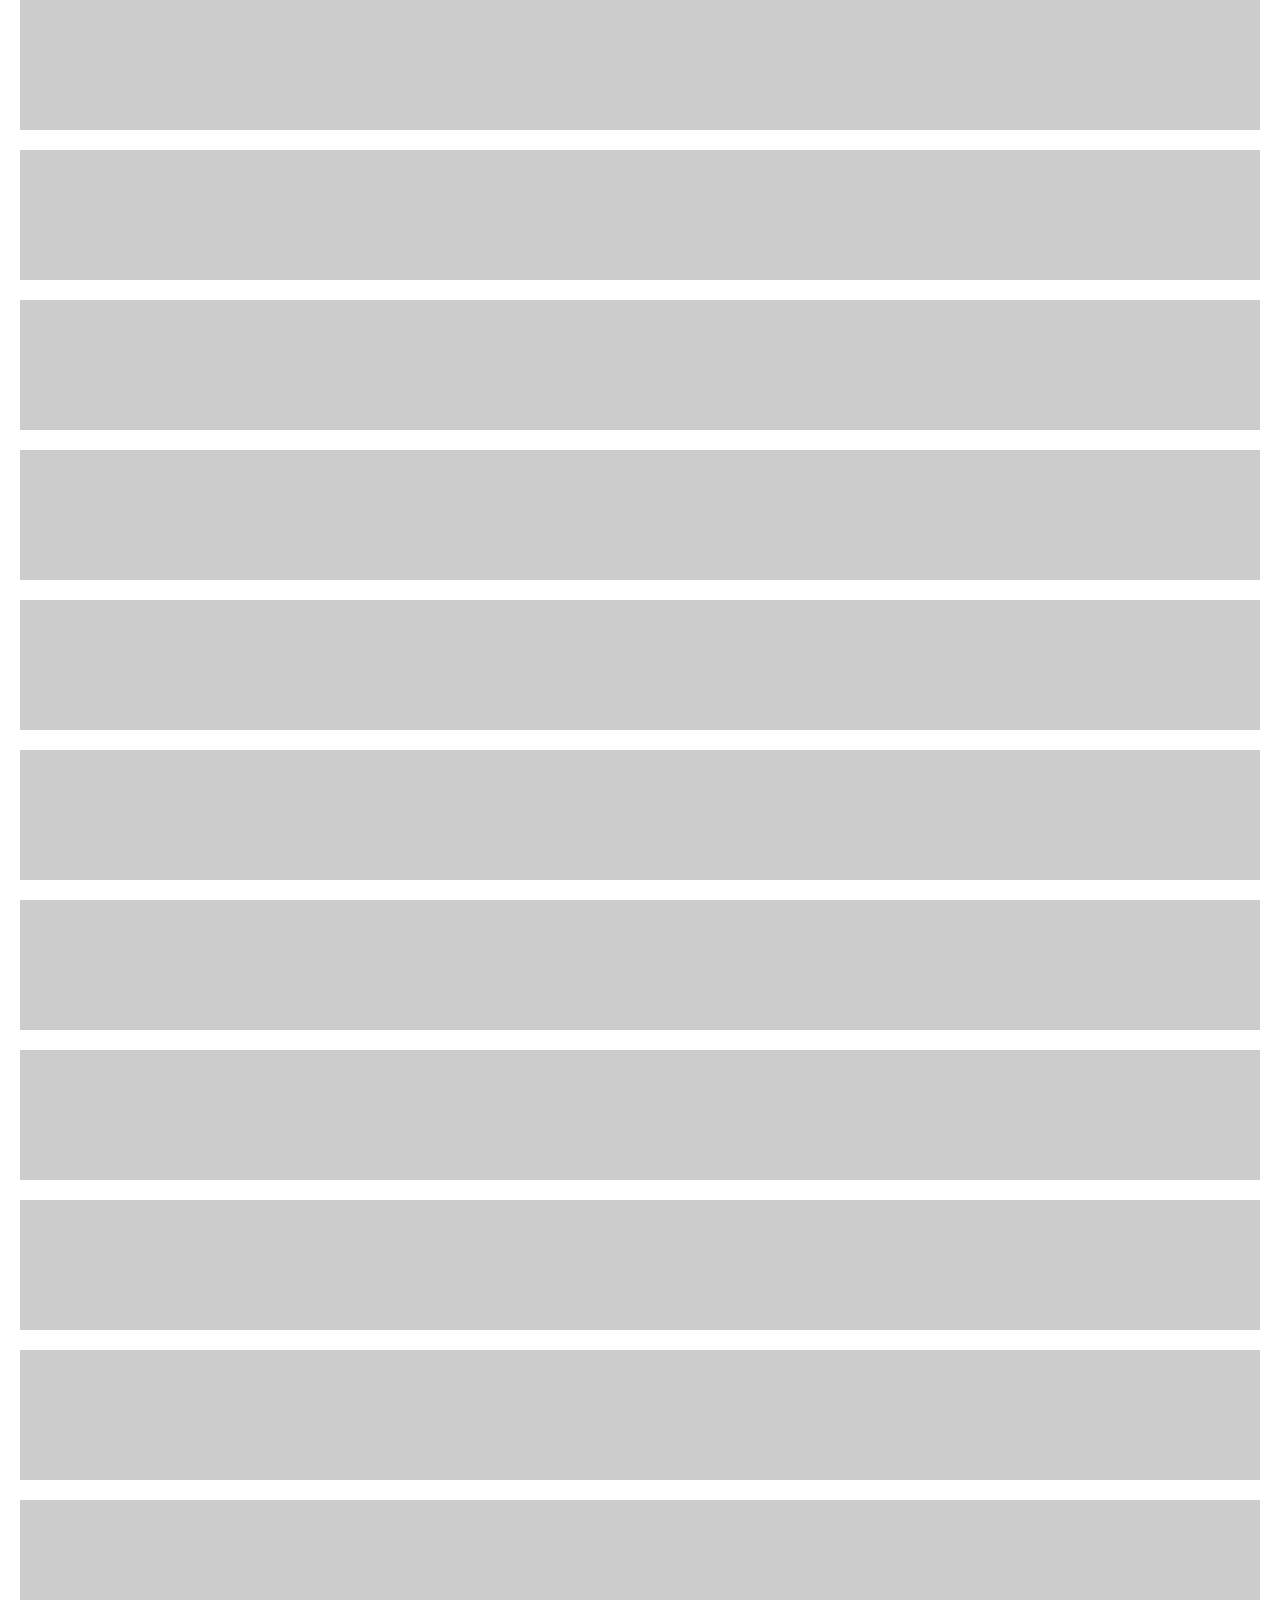
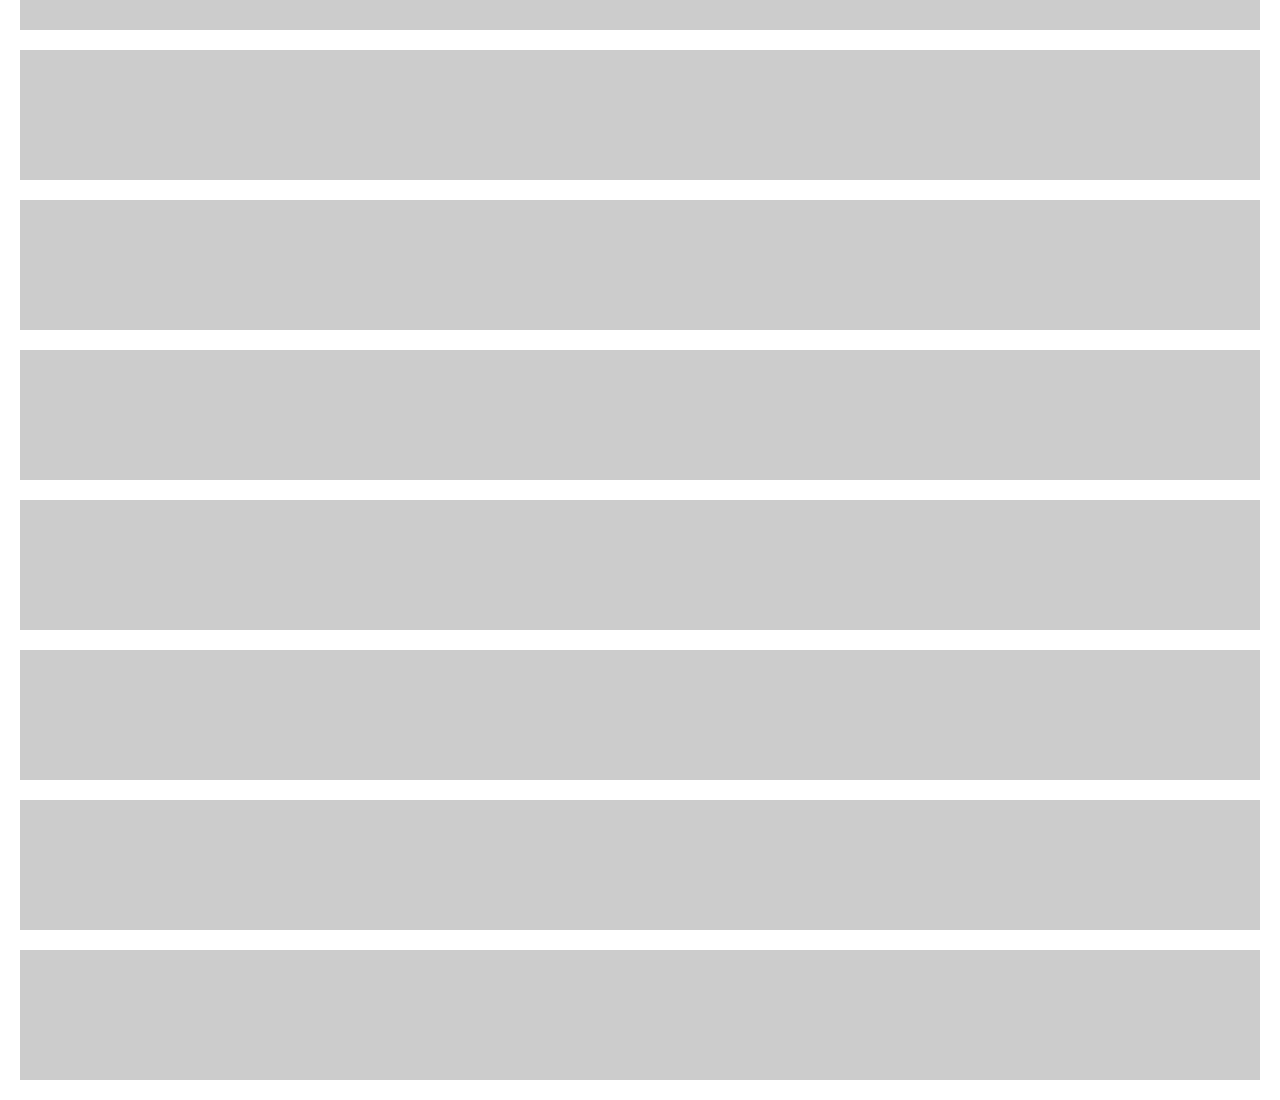
<file: aos-master/test/fixtures/aos-offset.fixture.html>
<!DOCTYPE html>
<html>
  <head>
    <title></title>
    <style type="text/css">
      * {box-sizing: border-box;}
      body {
        margin: 0; padding: 0 20px; text-align: center;
      }
      .aos-item {
        width: 100%; height: 130px; margin: 0 0 20px 0; background: #ccc;
      }
    </style>
  </head>
  <body class="body">
    <div class="aos-item aos-item--1" data-aos-offset="50" data-aos="fade"></div>
    <div class="aos-item aos-item--2" data-aos-offset="50" data-aos="fade-up"></div>
    <div class="aos-item aos-item--3" data-aos-offset="50" data-aos="fade-down"></div>
    <div class="aos-item aos-item--4" data-aos-offset="50" data-aos="fade-left"></div>
    <div class="aos-item aos-item--5" data-aos-offset="50" data-aos="fade-right"></div>
    <div class="aos-item aos-item--6" data-aos-offset="50" data-aos="flip-up"></div>
    <div class="aos-item aos-item--7" data-aos-offset="50" data-aos="flip-down"></div>
    <div class="aos-item aos-item--8" data-aos-offset="50" data-aos="flip-left"></div>
    <div class="aos-item aos-item--9" data-aos-offset="50" data-aos="flip-right"></div>
    <div class="aos-item aos-item--10" data-aos-offset="50" data-aos="zoom-in"></div>
    <div class="aos-item aos-item--11" data-aos-offset="50" data-aos="zoom-in-up"></div>
    <div class="aos-item aos-item--12" data-aos-offset="50" data-aos="zoom-in-down"></div>
    <div class="aos-item aos-item--13" data-aos-offset="50" data-aos="zoom-in-left"></div>
    <div class="aos-item aos-item--14" data-aos-offset="50" data-aos="zoom-in-right"></div>
    <div class="aos-item aos-item--15" data-aos-offset="50" data-aos="slide-up"></div>
    <div class="aos-item aos-item--16" data-aos-offset="50" data-aos="slide-down"></div>
    <div class="aos-item aos-item--17" data-aos-offset="50" data-aos="slide-left"></div>
    <div class="aos-item aos-item--18" data-aos-offset="50" data-aos="slide-right"></div>
  </body>
</html>
</file>
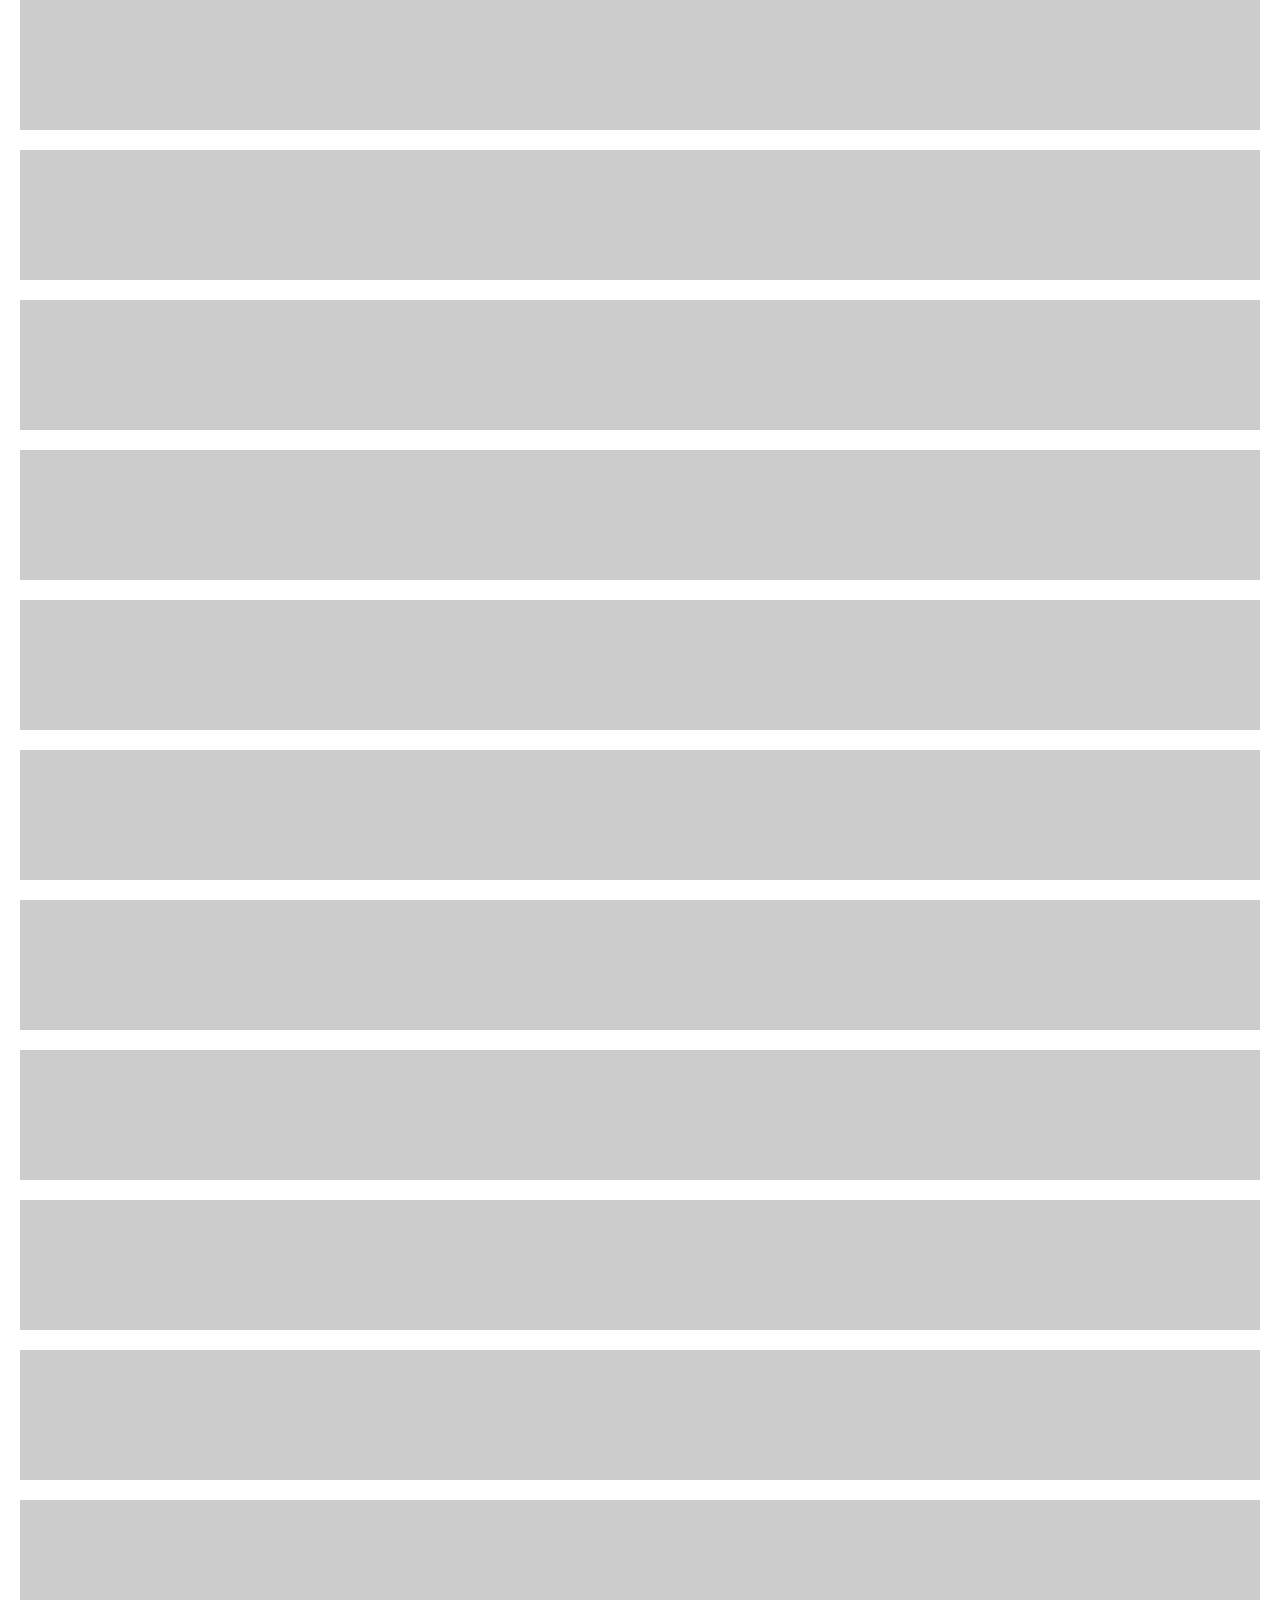
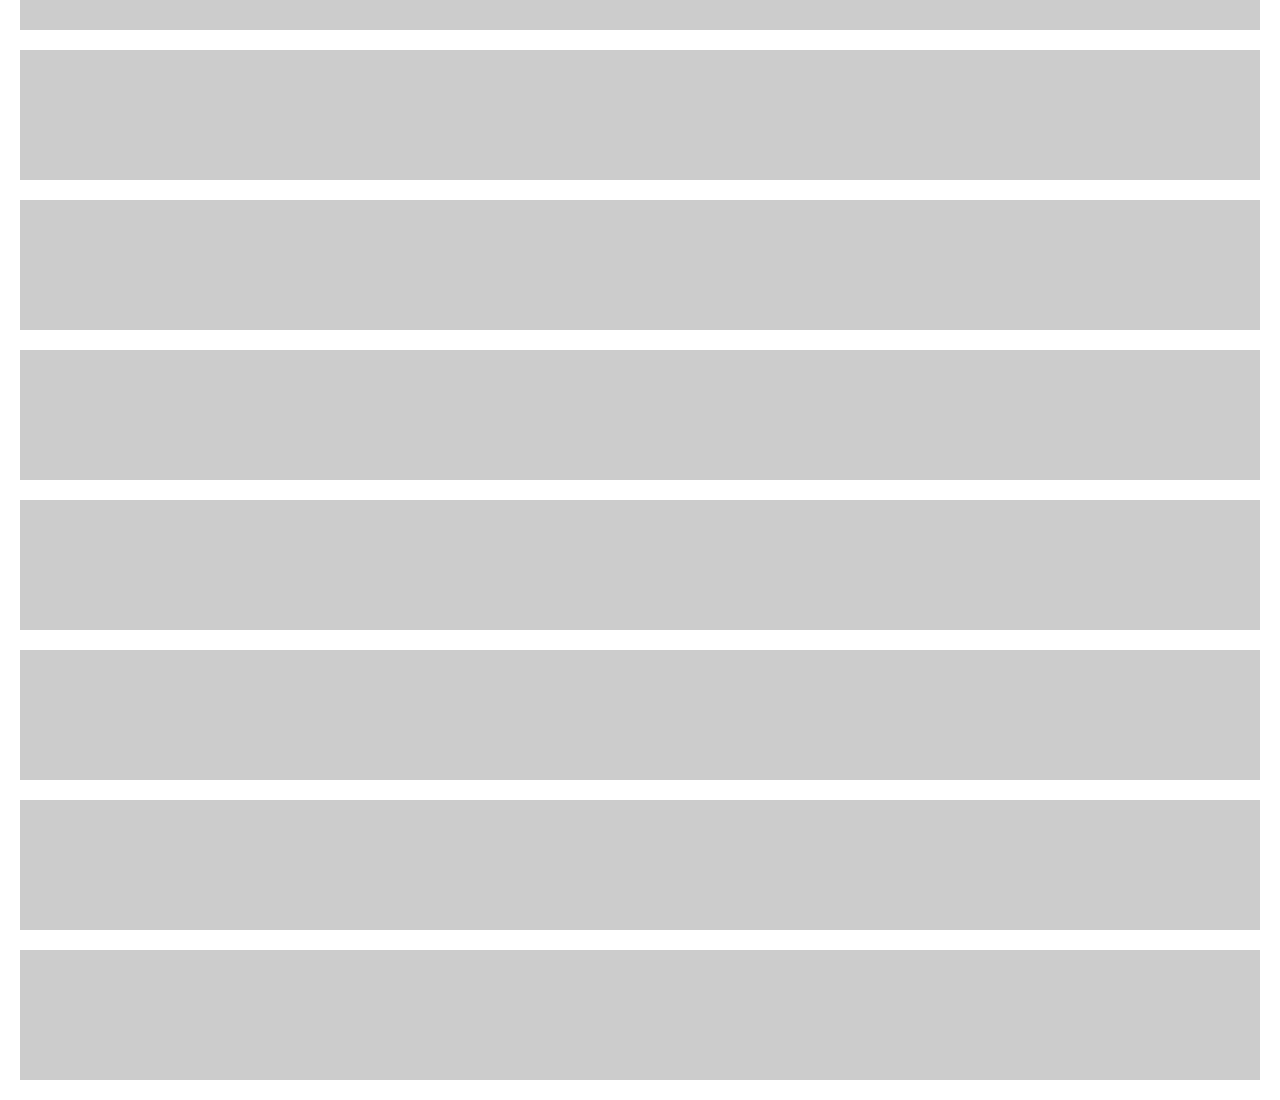
<file: aos-master/test/fixtures/aos.fixture.html>
<!DOCTYPE html>
<html>
  <head>
    <title></title>
    <style type="text/css">
      * {box-sizing: border-box;}
      body {
        margin: 0; padding: 0 20px; text-align: center;
      }
      .aos-item {
        width: 100%; height: 130px; margin: 0 0 20px 0; background: #ccc;
      }
    </style>
  </head>
  <body class="body">
    <div class="aos-item aos-item--1" data-aos="fade"></div>
    <div class="aos-item aos-item--2" data-aos="fade-up"></div>
    <div class="aos-item aos-item--3" data-aos="fade-down"></div>
    <div class="aos-item aos-item--4" data-aos="fade-left"></div>
    <div class="aos-item aos-item--5" data-aos="fade-right"></div>
    <div class="aos-item aos-item--6" data-aos="flip-up"></div>
    <div class="aos-item aos-item--7" data-aos="flip-down"></div>
    <div class="aos-item aos-item--8" data-aos="flip-left"></div>
    <div class="aos-item aos-item--9" data-aos="flip-right"></div>
    <div class="aos-item aos-item--10" data-aos="zoom-in"></div>
    <div class="aos-item aos-item--11" data-aos="zoom-in-up"></div>
    <div class="aos-item aos-item--12" data-aos="zoom-in-down"></div>
    <div class="aos-item aos-item--13" data-aos="zoom-in-left"></div>
    <div class="aos-item aos-item--14" data-aos="zoom-in-right"></div>
    <div class="aos-item aos-item--15" data-aos="slide-up"></div>
    <div class="aos-item aos-item--16" data-aos="slide-down"></div>
    <div class="aos-item aos-item--17" data-aos="slide-left"></div>
    <div class="aos-item aos-item--18" data-aos="slide-right"></div>
  </body>
</html>
</file>
<file: style.css>
h1,
h2,
h3,
h4,
h5,
h6,
p,
* {
    margin: 0;
    padding: 0;
    box-sizing: border-box;
}

:root {
    --txtcolor: #26bdf7;
    --bgcolor: #323f54;
    --bgOverlay: #323f5499;
    --opacityBG: #323f54ee;
    --greenBtn: linear-gradient(to right, #00b4db, #0083b0);
    --txtGradient: linear-gradient(to right, #00b4db, #0083b0);
    --light : #f1f1f1;
}

body {
    /* height: 700vh; */
    font-family: 'Merienda', cursive;
    background-color: var(--light);
    /* background-image: url(img/body.jpg); */
    /* background-size: cover; */
    /* background-attachment: fixed; */
}
p, span{
    font-family: 'Roboto', cursive;
}
/* ----------Top bar------------ */
  .socialbox a i,
  .social_widget a i {
    font-size: 13px;
    letter-spacing: 3px;
    text-align: center;
    padding: 0 8px;
  }
  
  .socialbox a {
    padding: 16px 0px;
    color: #afb3be;
    margin: 0 5px;
  }
  
  .socialbox a:hover {
    color: #ffffff;
  }
  
  .socialbox a::after {
    content: "/";
  }

/* --------main cover----- */

.main-cover {
    background-image: url(images/all/ngkor-thom-cover.jpg);
    background-size: cover;
    background-attachment: fixed;
    height: 750px;
    position: relative;
    /* height: auto; */
}
.main-cover::after{
    content: "";
    position: absolute;
    width: 100%;
    height: 100%;
    background-color: #000;
    opacity: 50%;
}

.text-cover {
    font-size: 30px;
    color: #fff;
    top: 150px;
    z-index: 99;
}

.text-cover h1 {
    font-size: 50px;
    letter-spacing: 3px;
    position: relative;
    color: transparent;
}
.text-cover p{
    color: rgba(255, 255, 255, 0.814);
}

.text-cover h1::before {
    content: attr(data-text);
    font-family: Arial, Helvetica, sans-serif;
    font-weight: 600;
    position: absolute;
    top: 0;
    left: 0;
    width: 0;
    height: 100%;
    color: #fff;
    font-family: 'Abril Fatface', cursive;
    -webkit-text-stroke: 0px;
    overflow: hidden;
    border-right: 2px solid #fff;
    animation: textRun 6s linear infinite;
}
@media only screen and (max-width: 992px){
    .text-cover {
        font-size: 20px;
        top: 200px;
    }
    .text-cover h1 {
        font-size: 30px;
        letter-spacing: 1px;
    }
    .text-cover p{
        font-size: 12px;
    }
}

@keyframes textRun {

    0%,
    10%,
    100% {
        width: 0;
    }

    70%,
    90% {
        width: 100%;
    }
}

.btn-GS {
    position: relative;
    width: 140px;
    height: 40px;
    font-size: 14px;
    border-radius: 20px;
    border: none;
    background: var(--greenBtn);
}

.btn-GS i {
    position: absolute;
    color: #dfe6e9;
    border-radius: 20px;
    font-size: 30px;
    left: 5px;
    top: 6px;
    transition: .3s linear;
    z-index: 6;
}

.btn-GS span {
    position: absolute;
    color: #fff;
    font-weight: 700;
    letter-spacing: 2.5px;
    top: 10px;
    right: 15px;
    z-index: 5;
    transition: .1s ease-in;
}

.btn-GS:focus i {
    left: 104px;
    color: #fff;
}

.btn-GS:focus span {
    right: 40px;
}

/* ----Paragraph---- */
.text-muted {
    font-size: 14px;
    line-height: 1.8;
}



/* ==========Navigation============ */
.navbar {
    /* height: 70px; */
    margin-top: -72px;
    background-color: var(--opacityBG);
    font-family: 'Merienda', cursive;
    border-top: 1px solid var(--txtcolor);
}

.navbar .container .nav-link {
    height: 70px;
    padding: 0 12px;
    transition: .4s;
    text-align: center;
    display: flex;
    flex-direction: column;
    justify-content: space-evenly;
}

.navbar .container .nav-link:hover {
    color: #fff;
}

.nav-link i {
    font-size: 22px;
}

.nav-link h6 {
    transition: .2s linear;
    font-size: 14px;
}

@media only screen and (max-width: 992px) {
    .navbar {
        margin-top: -50px;
    }

    .navbar .container .nav-link {
        display: flex;
        flex-direction: row;
        justify-content: center;
        align-items: center;
    }

    .nav-link h6 {
        margin-left: 12px;
    }
}

.ham {
    cursor: pointer;
    -webkit-tap-highlight-color: transparent;
    transition: transform 400ms;
    -moz-user-select: none;
    -webkit-user-select: none;
    -ms-user-select: none;
    user-select: none;
}

.hamRotate.active {
    transform: rotate(45deg);
}

.hamRotate180.active {
    transform: rotate(180deg);
}

.line {
    fill: none;
    transition: stroke-dasharray 400ms, stroke-dashoffset 400ms;
    stroke: #fff;
    stroke-width: 5.5;
    stroke-linecap: round;
}

.ham1 .top {
    stroke-dasharray: 40 139;
}

.ham1 .bottom {
    stroke-dasharray: 40 180;
}

.ham1.active .top {
    stroke-dashoffset: -98px;
}

.ham1.active .bottom {
    stroke-dashoffset: -138px;
}

.btn-menu {
    width: 30px;
    height: 30px;
    border: none;
    background: none;
    display: none;
}

.btn-menu:focus i {
    color: #616161;
}

.btn-menu i {
    font-size: 30px;
    color: #fff;
}

/* ------img-fixed-side----- */

.main-fixedImg {
    background-size: cover;
    background-attachment: fixed;
    background-image: url(images/slides/slide2.jpg);
}

.textOn-item p {
    font-size: 45px;
}

.bg-glass {
    max-width: 450px;
    background: rgba(255, 255, 255, 0.3);
    box-shadow: 0 8px 32px 0 rgba(31, 38, 135, 0.37);
    backdrop-filter: blur(2.5px);
    -webkit-backdrop-filter: blur(2.5px);
    border-radius: 10px;
    border: 1px solid rgba(255, 255, 255, 0.18);
}


/* ---------left-card---------- */
.left-sideText {
    width: 70%;
    height: auto;
}

.left-sideText .btn-color {
    position: relative;
    color: var(--bgcolor);
    border-color: var(--txtcolor);
    z-index: 1;
}

.left-sideText .btn-color:hover {
    color: #fff;
}

.left-sideText .btn-color::before {
    content: "";
    position: absolute;
    text-align: center;
    width: 0%;
    height: 100%;
    transition: .5s;
    top: 0;
    left: 0;
    z-index: -1;
    background-color: var(--txtcolor);
}

.left-sideText .btn-GS {
    background: var(--txtGradient);
}




/*----------swiper-slide--------- */
.slider {
    width: 100%;
    height: 400px;
    position: relative;
}

.swiper {
    width: 100%;
    height: 100%;
    border-radius: 10px;
}

.swiper-slide {
    text-align: center;
    font-size: 18px;
    background: #fff;
    border-radius: 10px;
    /* Center slide text vertically */
    display: -webkit-box;
    display: -ms-flexbox;
    display: -webkit-flex;
    display: flex;
    -webkit-box-pack: center;
    -ms-flex-pack: center;
    -webkit-justify-content: center;
    justify-content: center;
    -webkit-box-align: center;
    -ms-flex-align: center;
    -webkit-align-items: center;
    align-items: center;
}

.img-slide .center-slider-card {
    width: 100%;
    height: 60px;
    display: flex;
    justify-content: center;
    align-items: center;
    color: #fff;
    background-color: var(--bgOverlay);
}

.swiper-slide img {
    display: block;
    width: 100%;
    height: 100%;
    border-radius: 10px;
    object-fit: cover;
}
/* -----------Special offers------ */

.offer-box-content {
    padding: 31px 30px;
  }
  
  .offer-box h4 a {
    color: #1c1c1c;
    text-decoration: none;
  }
  
  #offer p {
    color: #8a8a8a;
  }
  
  .offers-details {
    border: 1px solid #ddd;
    background: var(--txtGradient);
    padding: 45px 10px;
    text-align: center;
  }
  
  .speoffer span.offer-package {
    position: unset;
    color: #ffffff;
    font-size: 30px;
    font-weight: 600;
  }
  .offers-details .btn{
    background: none;
    border: 2px solid #fff;
  }

/* ------Both card avd------ */
.card-home {
    height: 250px;
    background-image: url(images/newImg/5.jpg);
    background-size: cover;
    border-radius: 20px;
    overflow: hidden;
    position: relative;
}

.card-home::after {
    content: "Best Holiday";
    text-align: center;
    position: absolute;
    right: 0;
    bottom: 0;
    width: 35%;
    border: 2px solid #fff;
    height: 0;
    border-style: solid;
    border-width: 0 0 25px 20px;
    border-color: transparent transparent var(--light) transparent;
}

.card-home .person-img {
    width: 180px;
    height: 300px;
}

.card-home .person-img img {
    width: 100%;
    height: 100%;
    object-fit: cover;
}

.card-home .bigTxt {
    font-size: 20px;
    line-height: 55px;
    text-shadow: 2px 2px 2px #fff;

}

.card-home .text-onHome {
    bottom: 2%;
    right: 10%;
    z-index: 5;
    word-wrap: nowrap;
}

@media only screen and (max-width: 376px) {
    .card-home {
        height: 220px;
    }

    .card-home .bigTxt {
        
        margin-top: 8px !important;
    }

    .card-home .person-img {
        width: 130px;
        height: 220px;
    }
}

@media only screen and (max-width: 578px) {
    .card-home {
        margin: 0 3px;
    }

    .card-home::after {
        font-size: 14px;
    }

    .card-home .bigTxt {
        line-height: 2;
    }
}


/* -------Our service-------- */

.servicebox {
    text-align: center;
}

h4.servicetitle{
    color: #1c1c1c;
    margin-bottom: 14px;
}

p.servicepara{
    color: #787878;
    margin-top: 12px;
}

h4.servicetitle{
    color: #000;
}

/* --------clients-side--------- */

/* ------headerText content---- */
.head-content {
    max-width: 400px;
    margin: auto;
    color: #323f54;
}

.line {
    width: 150px;
    height: 5px;
    background: var(--txtGradient);
    border-radius: 30px;
    margin: auto;
    position: relative;
}

.line::before {
    content: "";
    width: 15px;
    height: 15px;
    /* border-radius: 50%; */
    background-color: var(--txtcolor);
    display: flex;
    justify-content: center;
    align-items: center;
    position: absolute;
    top: -5px;
    animation-name: circleRun;
    animation-duration: 2s;
    animation-direction: alternate;
    animation-iteration-count: infinite;
}

@keyframes circleRun {
    from {
        left: 10px;
        border-radius: 0;
        transform: rotate(0deg);
    }

    to {
        left: 130px;
        border-radius: 50%;
        transform: rotate(360deg);
    }
}

/* -------------------------------- */



/* ---------Client-side-------- */
.count-box {
    background-color: #323f5423;
    position: relative;
}

.count-box::before {
    content: "";
    position: absolute;
    width: 70px;
    height: 70px;
    border-radius: 50%;
    top: -35px;
    background-color: #fff;
}

.count-box i {
    position: absolute;
    color: #fff;
    font-size: 25px;
    width: 60px;
    height: 60px;
    border-radius: 50%;
    top: -30px;
    display: flex;
    justify-content: center;
    align-items: center;
    background-color: var(--bgcolor);
}

.main-clientSide {
    background-color: #323f5423;
}

.frequently-txt{
    font-family: 'Roboto', cursive;
}

/* --------footer-------- */
footer .bg-curve {
    position: relative;
    width: 100%;
    height: 350px;
    background-color: var(--bgcolor);
    border-radius: 50% 100% 0 0;
}

footer .bg-curve::before {
    content: "";
    position: absolute;
    left: 0;
    top: -2px;
    transform: rotate(0deg);
    z-index: -2;
    width: 100%;
    height: 250px;
    background-color: var(--txtcolor);
    border-radius: 50% 100% 0 0;
}

footer .isocial i {
    font-size: 30px;
    color: var(--txtcolor);
}

footer .isocial i:hover {
    color: #fff;
}

footer .ft-list ul {
    list-style: none;
}

footer .ft-list ul li {
    color: #fff;
    text-decoration: none;
    position: relative;
}
footer .ft-txt-contact{
    font-family: 'Roboto';
}
/* footer .ft-right{
    margin-top: 30px;
} */

@media only screen and (max-width: 778px) {
    footer .bg-curve {
        height: auto;
        border-radius: 25% 40% 0 0;
    }

    footer .bg-curve::before {
        top: -5px;
        border-radius: 25% 40% 0 0;
    }

    footer .ft-center {
        padding: 0;
        margin-top: 14px;
    }

    footer .ft-right {
        text-align: center;
        padding-bottom: 12px;
    }
}
</file>
<file: css-style/about.css>
h1,h2,h3,h4,h5,h6,p,*{
    margin: 0;
    padding: 0;
    box-sizing: border-box;
}
:root{
    --txtcolor: #26bdf7;
    --bgcolor: #323f54;
    --bgOverlay: #323f5499;
    --opacityBG: #323f54ee;
    --greenBtn: linear-gradient(to right, #00b4db, #0083b0);
    --txtGradient: linear-gradient(to right, #00b4db, #0083b0);
    --light : #f1f1f1;
}
body{
    font-family: 'Chenla','Roboto' !important;
}
.navbar{
    margin: 0 !important;
}
.navbar .nav-item .nav-link h6{
    margin-bottom: 0;
}

.main-about-content{
    height: 340px;
    background: var(--txtGradient);
    border-radius: 0 0 30% 2%;
}
    @media only screen and (max-width: 992px){
        .main-about-content{
            height: auto;
            border-radius: 0 0 20% 2%;
        }
        .box-hide{
            display: none;
        }
    }
.left-about{
    width: 350px;
    height: 380px !important;
    padding-top: 32px;
    padding-right: 32px;
    height: auto;
    border: 1px solid #fff;
    transition: .2s ease-out;
    overflow: hidden;
    cursor: pointer;
}
.left-about:hover{
    padding: 0px;
}
.title{
    /* height: 223px; */
    color: #fff;
    line-height: 1.8;
    display: -webkit-box;
    -webkit-line-clamp: 7;
    -webkit-box-orient: vertical;  
    overflow: hidden;
    /* background-color: #1d976c; */
}

.box-hide{
    width: 100%;
    height: 90px;
}

.avd-product{
    background-image: url(https://www.transparenttextures.com/patterns/cubes.png), 
                    linear-gradient(to right top, #cf4af3, #e73bd7, #f631bc,
                     #fd31a2, #ff3a8b, #ff4b78, #ff5e68, #ff705c, #ff8c51,
                      #ffaa49, #ffc848, #ffe652);
    border-radius: 14px;
}
</file>
<file: css-style/contact.css>
h1,h2,h3,h4,h5,h6,p,*{
    margin: 0;
    padding: 0;
    box-sizing: border-box;
}
:root{
    --txtcolor: #26bdf7;
    --bgcolor: #323f54;
    --bgOverlay: #323f5499;
    --opacityBG: #323f54ee;
    --greenBtn: linear-gradient(to right, #00b4db, #0083b0);
    --txtGradient: linear-gradient(to right, #00b4db, #0083b0);
    --light : #f1f1f1;
}
body{
    background-color: #ecf0f1 !important;
    font-family: 'Chenla','Roboto' !important;
}
.navbar{
    margin: 0 !important;
}
.navbar .nav-item .nav-link h6{
    margin-bottom: 0;

}

/* -------------------- */
.main{
    background: var(--txtGradient);
    height: 370px;
}
.main-form{
    padding: 28px;
    background-color: #fff;
    box-shadow: rgba(0, 0, 0, 0.24) 0px 3px 8px;
    border-radius: 8px;
    margin-top: -60px;
}
.btn{
    width: 80px;
}


.con-icon{
    height: 150px;
}
.con-icon a{
    display: flex;
    align-items: center;
    text-decoration: none;
    color: #fff;
}
.con-icon i{
    width: 50px;
    color: #fff;
    font-size: 35px;
}
.con-icon a:hover{
    color: #ecf0f1;
}

.con-line{
    max-width: 300px;
    height: 1px;
    background-color: #fff;
}
.con-isocial i{
    padding: 12px;
    border: 2px solid #fff;
    border-radius: 5px;
    font-size: 25px;
    color: #fff;
}
.con-isocial i:hover{
    color: #ecf0f1;
}

@media only screen and (max-width: 768px){
    .main-form{
        margin-top: 0;
    }
}

.hiden-box{
    width: 100%;
    min-height: 450px;
}



input[type=number]::-webkit-outer-spin-button,
input[type=number]::-webkit-inner-spin-button {
  -webkit-appearance: none;
}
.input-group{
    position: relative;
}
.box-form .main-form input{
    font-weight: bold;
}
label{
    color: #616161;
    font-weight: 600;
    background-color: #fff;
    padding: 0 4px;
    position: absolute;
    top: 8px;
    left: 15px;
    transition: .1s linear;
    z-index: 5;
}
label[for=phone]{
    position: absolute;
    left: 70px;
    top: 8px;
}
.input-group input:focus ~ label,
.input-group textarea:focus ~ label,
.input-group select:focus ~ label{
    top: -15px;
    font-size: 12px;
}
.input-group input:valid ~ label,
.input-group textarea:valid ~ label,
.input-group select:valid ~ label{
    top: -15px;
    font-size: 14px;
}
</file>
<file: aos-master/demo/css/styles.css>
body {
  font-family: Helvetica,Tahoma;
}

*,
*:before,
*:after {
  box-sizing: border-box;
}

.aos-all {
  width: 1000px;
  max-width: 98%;
  margin: 10vh auto 0 auto;
}

.aos-item {
  display: inline-block;
  float: left;
  width: 33.3333%;
  height: 300px;
  padding: 20px;
}

.aos-item__inner {
  position: relative;
  width: 100%;
  height: 100%;
  float: left;
  background: #1da4e2;
  line-height: 260px;
  text-align: center;
  color: #fff;
}

@media screen and (max-width: 800px) {
  .aos-item {
    width: 50%;
  }
}
</file>
